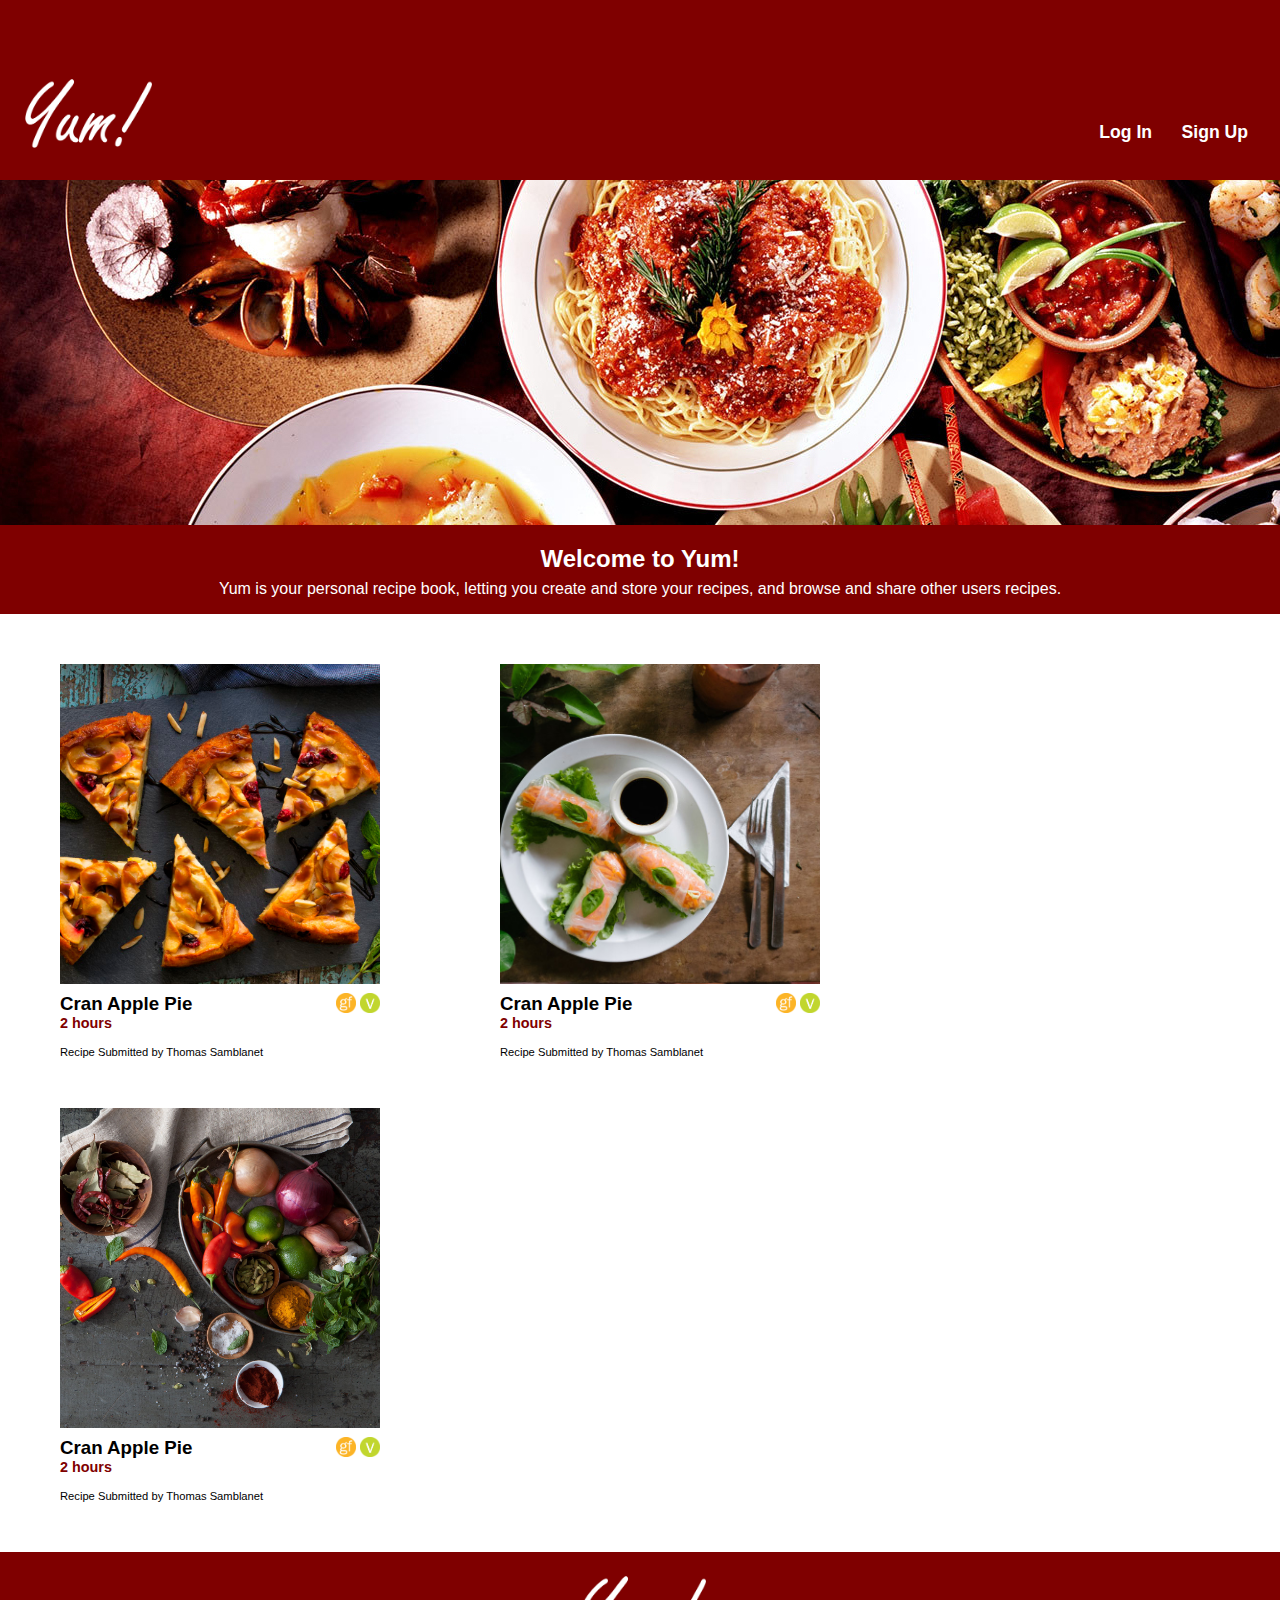
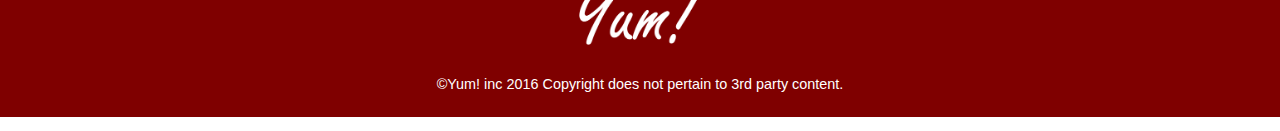
<file: index.html>
<!DOCTYPE html>
<html lang="en" xmlns="http://www.w3.org/1999/html">
<head>
    <title>Yum!</title>
    <link rel="stylesheet" type="text/css" href="style.css">
    <meta charset="UTF-8">
</head>
<body>
<div id="header">
    <img src="images/logo.png" id="logo" height="110px">
    <nav>
        <div class="navbox">
            <a href="login.html">Log In</a>
            <a href="register.html">Sign Up</a>
            </ul>
        </div>
    </nav>
</div>
<div class="body">
    <div class="colorblock"></div>
    <div class="bodyimagetest"></div>
    <div class="bodyimagetext">
        <h2>
            Welcome to Yum!
        </h2>
        <p>
            Yum is your personal recipe book, letting you create and store your recipes, and browse and share other
            users recipes.

        </p>
    </div>
    <div class="recomendedrecipes">
        <div class="homerecipe">
            <img src="images/food1.jpg" class="homerecipeimage">
            <div class="recipetext">
                <h3>Cran Apple Pie</h3>
                <div class="recipeicon">
                    <img src="images/gf.png" height="20px" width="20px">
                    <img src="images/v.png" height="20px" width="20px">
                </div>
                <div class="bodyimagetextbottom">
                    <h4>2 hours</h4>
                    <p>Recipe Submitted by Thomas Samblanet</p>
                </div>
            </div>
        </div>
        <div class="homerecipe">
            <img src="images/food3.jpg" class="homerecipeimage">
            <div class="recipetext">
                <h3>Cran Apple Pie</h3>
                <div class="recipeicon">
                    <img src="images/gf.png" height="20px" width="20px">
                    <img src="images/v.png" height="20px" width="20px">
                </div>
                <div class="bodyimagetextbottom">
                    <h4>2 hours</h4>
                    <p>Recipe Submitted by Thomas Samblanet</p>
                </div>
            </div>
        </div>
        <div class="homerecipe">
            <img src="images/food2.jpg" class="homerecipeimage">
            <div class="recipetext">
                <h3>Cran Apple Pie</h3>
                <div class="recipeicon">
                    <img src="images/gf.png" height="20px" width="20px">
                    <img src="images/v.png" height="20px" width="20px">
                </div>
                <div class="bodyimagetextbottom">
                    <h4>2 hours</h4>
                    <p>Recipe Submitted by Thomas Samblanet</p>
                </div>
            </div>
        </div>
    </div>
</div>
<div id="footer">
    <img src="images/logo.png" height="110px">
    <p>©Yum! inc 2016 Copyright does not pertain to 3rd party content.</p>
</div>

</body>
</html>
</file>
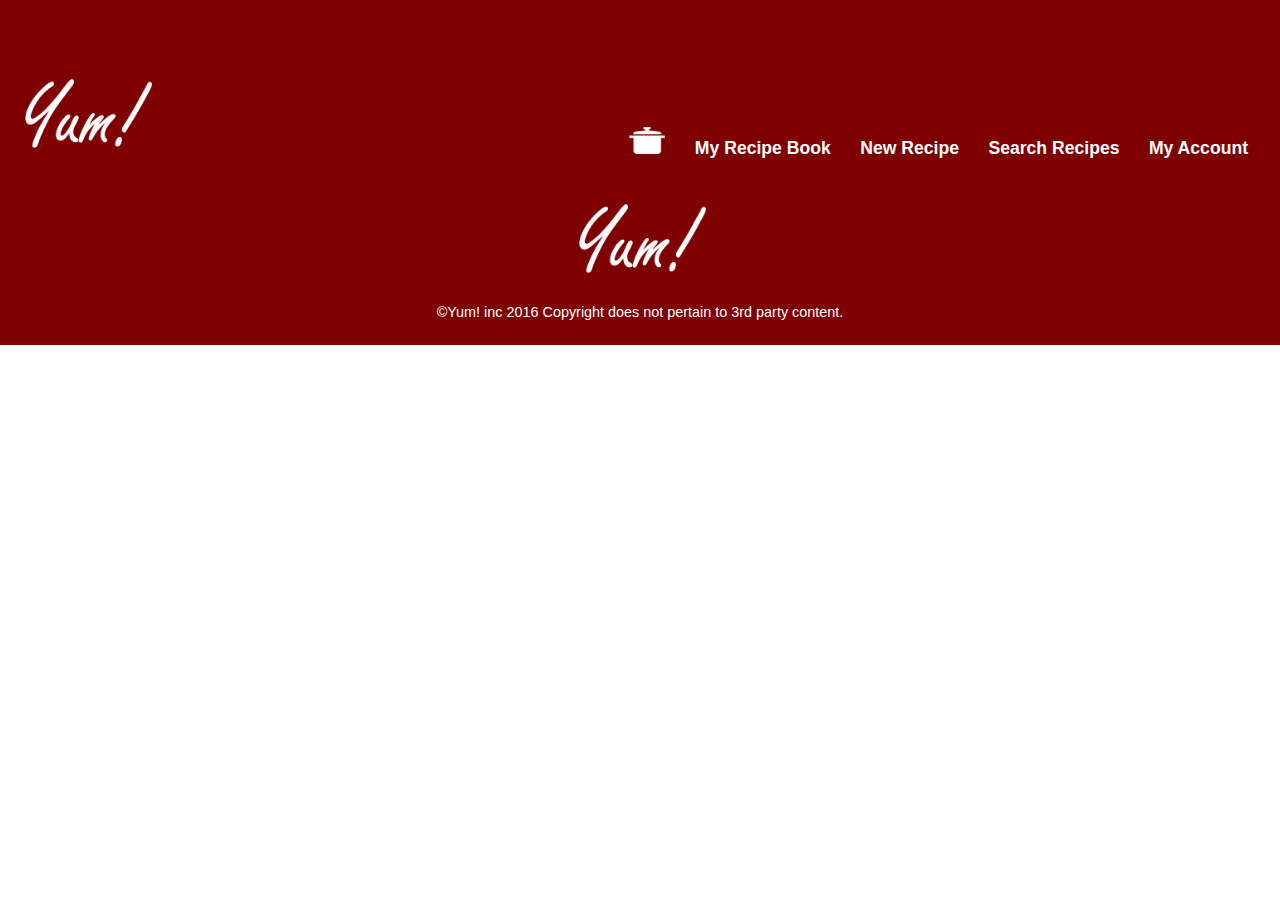
<file: account.html>
<!DOCTYPE html>
<html lang="en">
<head>
    <meta charset="UTF-8">
    <title>Yum! account</title>
    <link rel="stylesheet" type="text/css" href="style.css">
</head>
<body>
<div id="header">
    <a href="homepage.html"> <img src="images/logo.png" id="logo" height="110px"></a>
    <nav>
        <div class="navbox">
            <a href="inbox.html"><img src="images/pot-01.png" height="32 " class="pot"></a>
            <a href="recipebook.html">My Recipe Book</a>
            <a href="newrecipe.html">New Recipe</a>
            <a href="search.html">Search Recipes</a>
            <a href="account.html">My Account</a>

            </ul>
        </div>
    </nav>
</div>

<div id="footer">
    <img src="images/logo.png" height="110px">
    <p>©Yum! inc 2016 Copyright does not pertain to 3rd party content.</p>
</div>
</body>
</html>
</file>
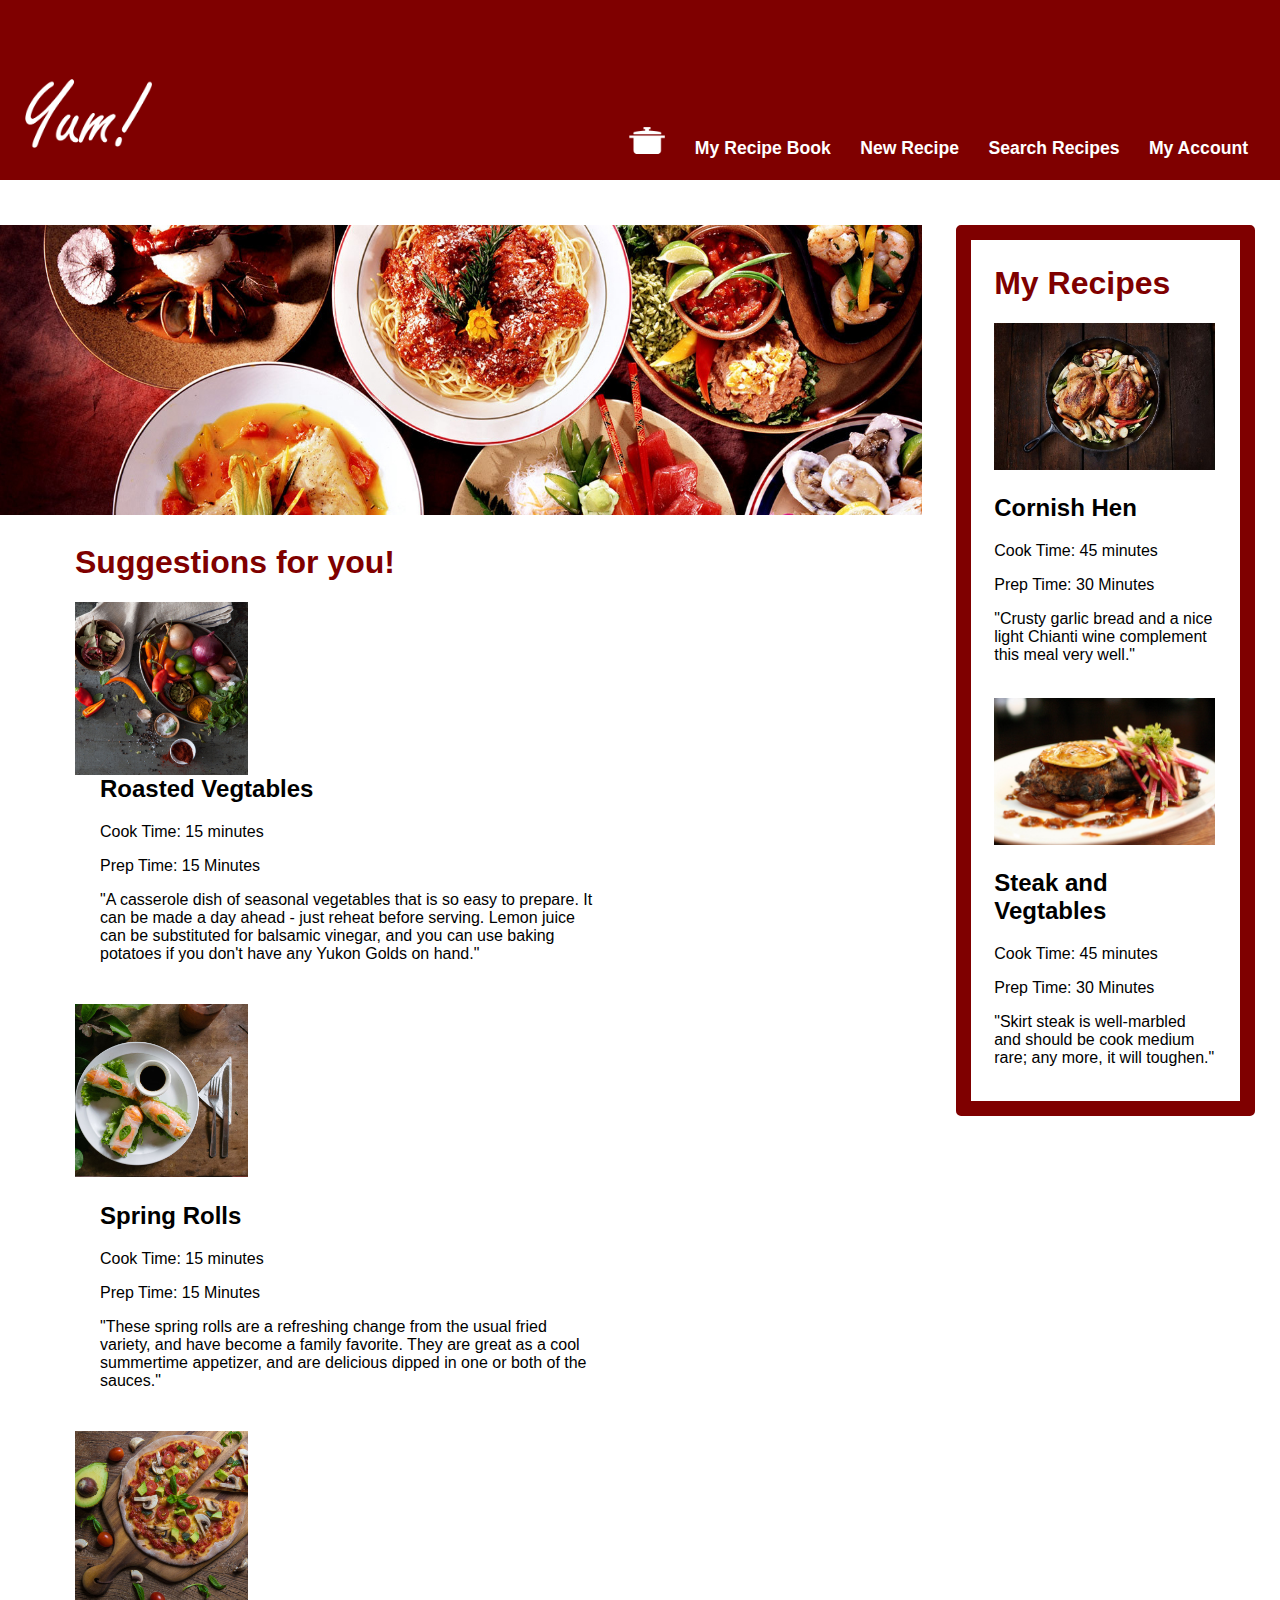
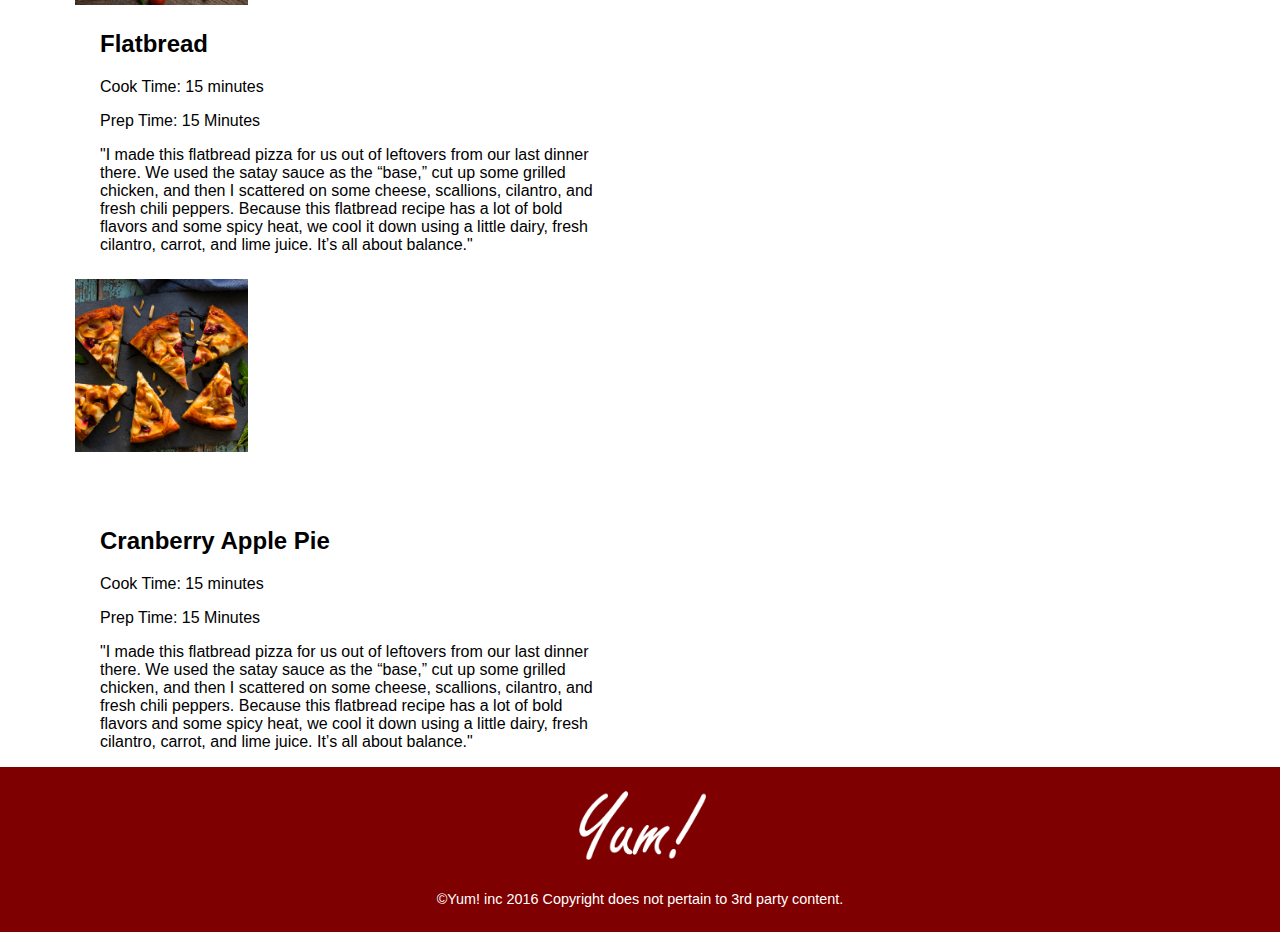
<file: homepage.html>
<!DOCTYPE html>
<html lang="en">
<head>
    <meta charset="UTF-8">
    <title>Yum! Home</title>
    <link rel="stylesheet" type="text/css" href="style.css">
</head>
<body>
<div id="header">
    <a href="homepage.html"> <img src="images/logo.png" id="logo" height="110px"></a>
    <nav>
        <div class="navbox">
            <a href="inbox.html"><img src="images/pot-01.png" height="32 " class="pot"></a>
            <a href="recipebook.html">My Recipe Book</a>
            <a href="newrecipe.html">New Recipe</a>
            <a href="search.html">Search Recipes</a>
            <a href="account.html">My Account</a>
        </div>
    </nav>
</div>

<div id="content">
    <div id="rightwrapper">
        <div id="rightwrappercontent">
            <h1>My Recipes</h1>
            <img src="images/fullfood6.jpg" width="100%">
            <h2>Cornish Hen</h2>
            <p>Cook Time: 45 minutes</p>
            <p>Prep Time: 30 Minutes</p>
            <p>"Crusty garlic bread and a nice light Chianti wine complement this meal very well."</p>
            </br>
            <img src="images/fullfood7.jpg" width="100%">
            <h2>Steak and Vegtables</h2>
            <p>Cook Time: 45 minutes</p>
            <p>Prep Time: 30 Minutes</p>
            <p>"Skirt steak is well-marbled and should be cook medium rare; any more, it will toughen."</p>
            </br>
        </div>

    </div>
    <div id="leftwrapper">
        <img src="images/homepageimage.jpg" width="120%">
        <div id="homepagecontentwrapper">
            <h1> Suggestions for you!</h1>
            <div id="section1">
            <img src="images/food2.jpg" width="25%">
            <div id="section1text">
                <h2>Roasted Vegtables</h2>
                <p>Cook Time: 15 minutes</p>
                <p>Prep Time: 15 Minutes</p>
                <p>"A casserole dish of seasonal vegetables that is so easy to prepare. It can be made a day ahead -
                    just reheat before serving. Lemon juice can be substituted for balsamic vinegar, and you can use
                    baking potatoes if you don't have any Yukon Golds on hand."</p>
            </div>
        </div>
            <div id="section2">
                <img src="images/food3.jpg" width="25%">
                <div id="section2text">
                    <h2>Spring Rolls</h2>
                    <p>Cook Time: 15 minutes</p>
                    <p>Prep Time: 15 Minutes</p>
                    <p>"These spring rolls are a refreshing change from the usual fried variety, and have become a family favorite. They are great as a cool summertime appetizer, and are delicious dipped in one or both of the sauces."</p>
                </div>
            </div>
            <div id="section3">
                <img src="images/food4.jpg" width="25%">
                <div id="section3text">
                    <h2>Flatbread</h2>
                    <p>Cook Time: 15 minutes</p>
                    <p>Prep Time: 15 Minutes</p>
                    <p>"I made this flatbread pizza for us out of leftovers from our last dinner there. We used the satay sauce as the “base,” cut up some grilled chicken, and then I scattered on some cheese, scallions, cilantro, and fresh chili peppers. Because this flatbread recipe has a lot of bold flavors and some spicy heat, we cool it down using a little dairy, fresh cilantro, carrot, and lime juice. It’s all about balance."</p>
                </div>
            </div>
            <div id="section4">
                <a href="recipe1.html"> <img src="images/food1.jpg" width="25%"></a>
                <div id="section4text">
                    <a href="recipe1.html"><h2>Cranberry Apple Pie</h2></a>
                    <p>Cook Time: 15 minutes</p>
                    <p>Prep Time: 15 Minutes</p>
                    <p>"I made this flatbread pizza for us out of leftovers from our last dinner there. We used the satay sauce as the “base,” cut up some grilled chicken, and then I scattered on some cheese, scallions, cilantro, and fresh chili peppers. Because this flatbread recipe has a lot of bold flavors and some spicy heat, we cool it down using a little dairy, fresh cilantro, carrot, and lime juice. It’s all about balance."</p>
                </div>
            </div>
        </div>
        </div>
    </div>

    </div>

    </div>


    <div id="footer">
        <img src="images/logo.png" height="110px">
        <p>©Yum! inc 2016 Copyright does not pertain to 3rd party content.</p>
    </div>
</body>
</html>
</file>
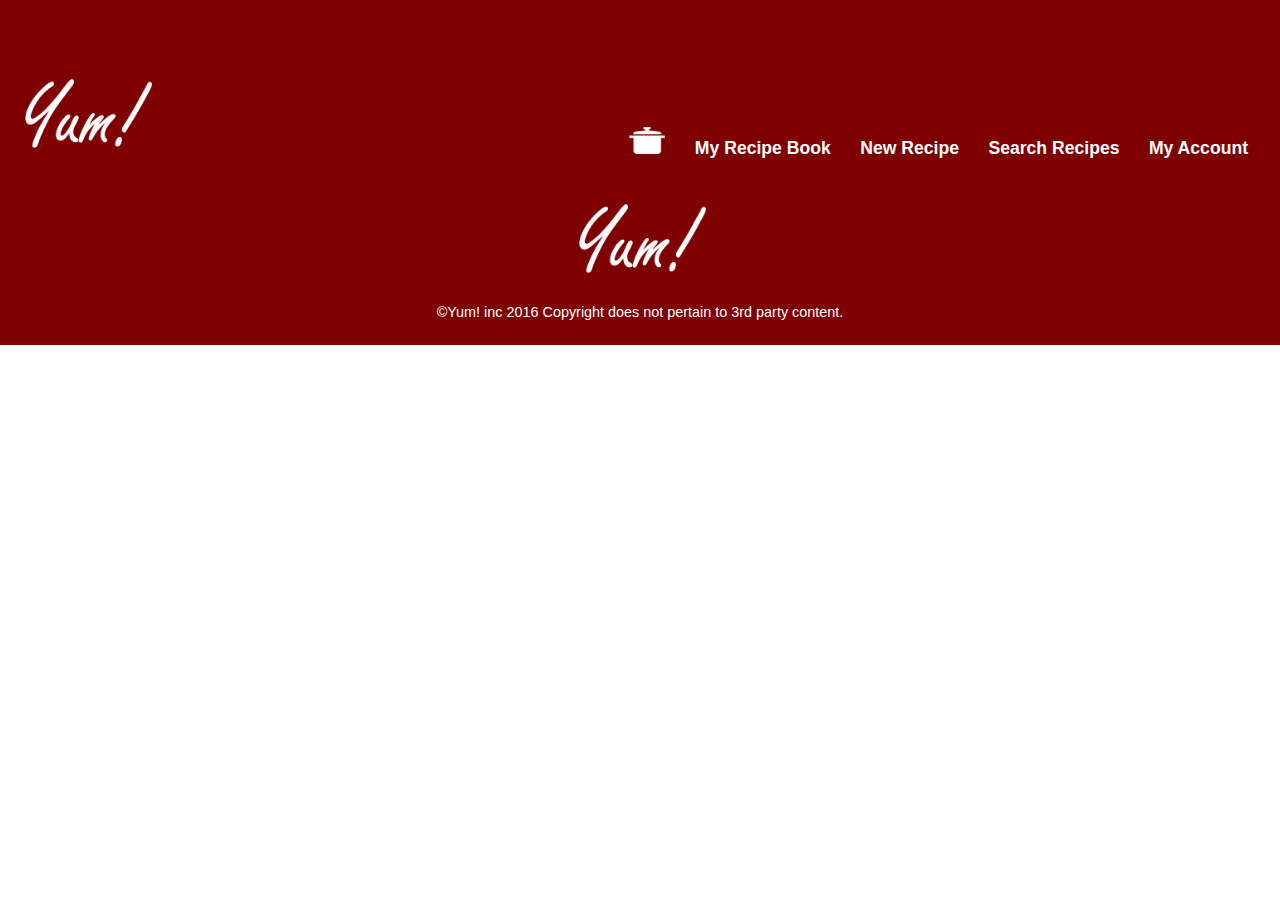
<file: inbox.html>
<!DOCTYPE html>
<html lang="en">
<head>
    <meta charset="UTF-8">
    <title>Yum! inbox</title>
    <link rel="stylesheet" type="text/css" href="style.css">
</head>
<body>
<div id="header">
    <a href="homepage.html"> <img src="images/logo.png" id="logo" height="110px"></a>
    <nav>
        <div class="navbox">
            <a href="inbox.html"><img src="images/pot-01.png" height="32 " class="pot"></a>
            <a href="recipebook.html">My Recipe Book</a>
            <a href="newrecipe.html">New Recipe</a>
            <a href="search.html">Search Recipes</a>
            <a href="account.html">My Account</a>

            </ul>
        </div>
    </nav>
</div>

<div id="footer">
    <img src="images/logo.png" height="110px">
    <p>©Yum! inc 2016 Copyright does not pertain to 3rd party content.</p>
</div>
</body>
</html>
</file>
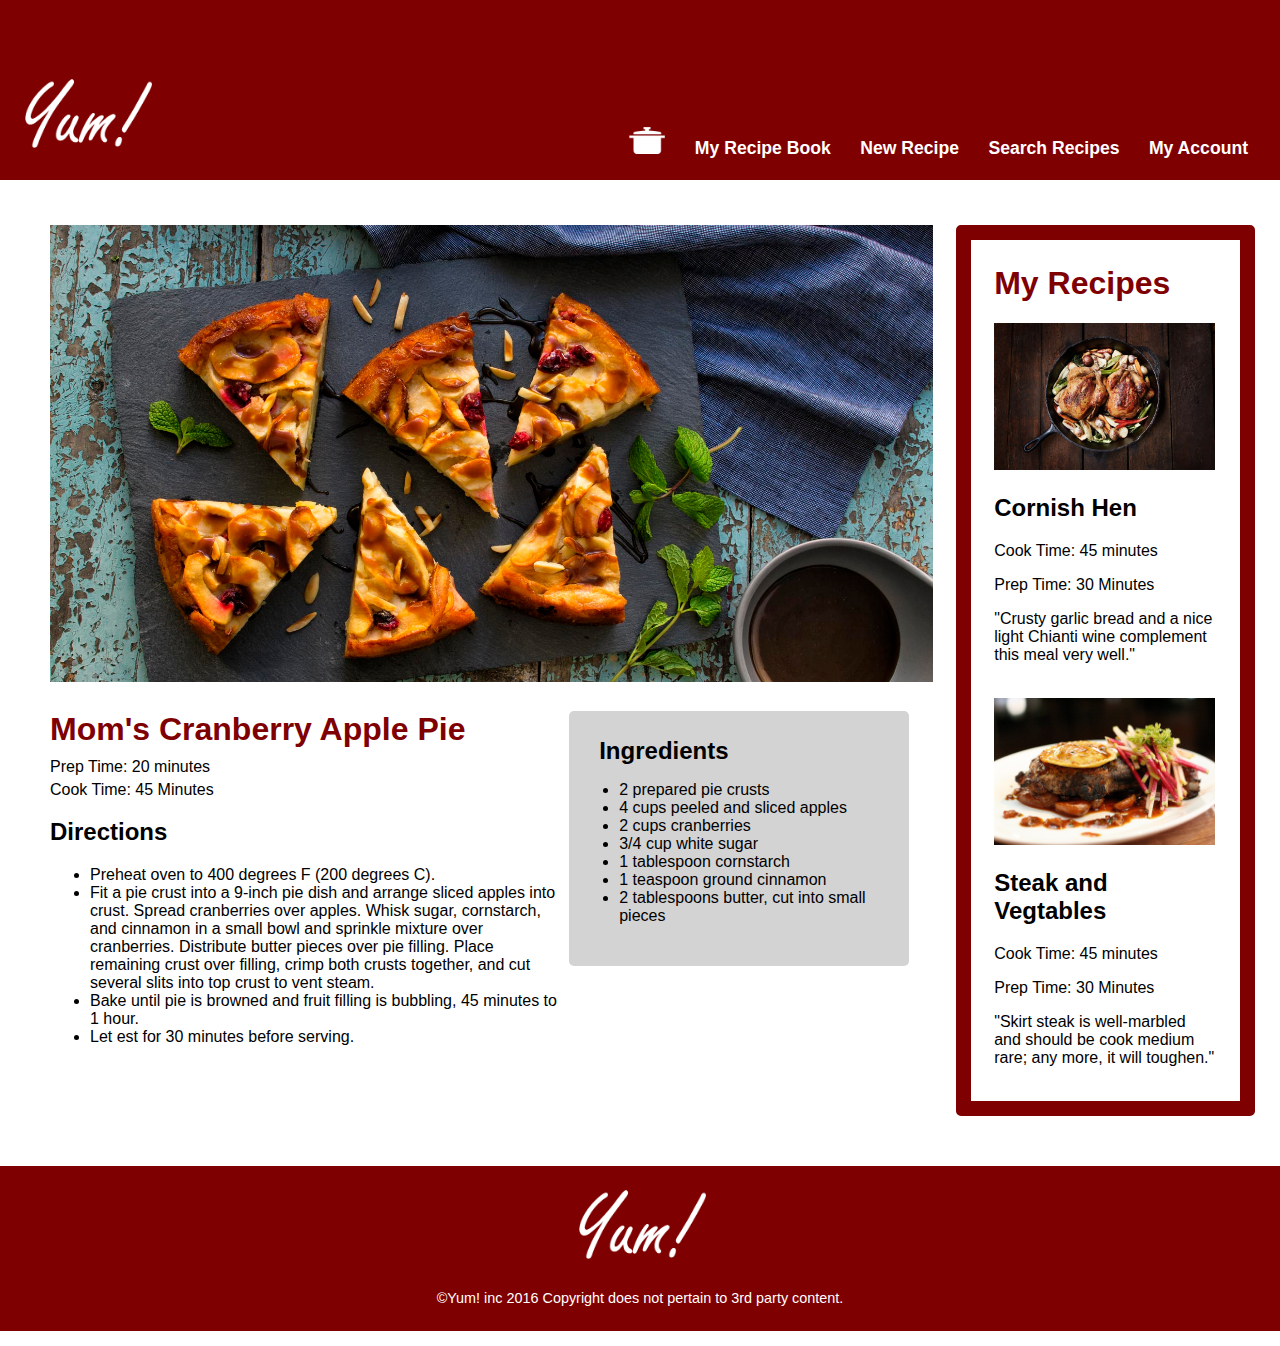
<file: recipe1.html>
<!DOCTYPE html>
<html lang="en">
<head>
    <meta charset="UTF-8">
    <title>Your Recipe 1</title>
    <link rel="stylesheet" type="text/css" href="style.css">
</head>
<body>
<div id="header">
    <a href="homepage.html"> <img src="images/logo.png" id="logo" height="110px"></a>
    <nav>
        <div class="navbox">
            <a href="inbox.html"><img src="images/pot-01.png" height="32 " class="pot"></a>
            <a href="recipebook.html">My Recipe Book</a>
            <a href="newrecipe.html">New Recipe</a>
            <a href="search.html">Search Recipes</a>
            <a href="account.html">My Account</a>
        </div>
    </nav>
</div>
<div id="content">
    <div id="rightwrapper">
        <div id="rightwrappercontent">
            <h1>My Recipes</h1>
            <img src="images/fullfood6.jpg" width="100%">
            <h2>Cornish Hen</h2>
            <p>Cook Time: 45 minutes</p>
            <p>Prep Time: 30 Minutes</p>
            <p>"Crusty garlic bread and a nice light Chianti wine complement this meal very well."</p>
            </br>
            <img src="images/fullfood7.jpg" width="100%">
            <h2>Steak and Vegtables</h2>
            <p>Cook Time: 45 minutes</p>
            <p>Prep Time: 30 Minutes</p>
            <p>"Skirt steak is well-marbled and should be cook medium rare; any more, it will toughen."</p>
            </br>
        </div>

    </div>
    <div id="recipecontent">
        <img src="images/fullfood1.jpg" width="100%">
    </div>
    <div id="ingredients">
        <p>
        <h2>Ingredients</h2>
        <ul>
        <li>2 prepared pie crusts</li>
        <li>4 cups peeled and sliced apples</li>
        <li>2 cups cranberries</li>
        <li>3/4 cup white sugar</li>
        <li>1 tablespoon cornstarch</li>
        <li>1 teaspoon ground cinnamon</li>
        <li>2 tablespoons butter, cut into small pieces</li>
        </ul>
    </p>
    </div>
    <div id="recipetext">
        <h1>Mom's Cranberry Apple Pie</h1>
        <p>Prep Time: 20 minutes</p>
        <p>Cook Time: 45 Minutes</p>
        <h2>Directions</h2>
        <ul>
            <li>Preheat oven to 400 degrees F (200 degrees C).</li>
            <li>Fit a pie crust into a 9-inch pie dish and arrange sliced apples into crust. Spread cranberries over apples. Whisk sugar, cornstarch, and cinnamon in a small bowl and sprinkle mixture over cranberries. Distribute butter pieces over pie filling. Place remaining crust over filling, crimp both crusts together, and cut several slits into top crust to vent steam.</li>
            <li>Bake until pie is browned and fruit filling is bubbling, 45 minutes to 1 hour.</li>
            <li>Let est for 30 minutes before serving.</li>
            </ul>
    </div>






<div id="footer">
    <img src="images/logo.png" height="110px">
    <p>©Yum! inc 2016 Copyright does not pertain to 3rd party content.</p>
</div>
</body>
</html>
</file>
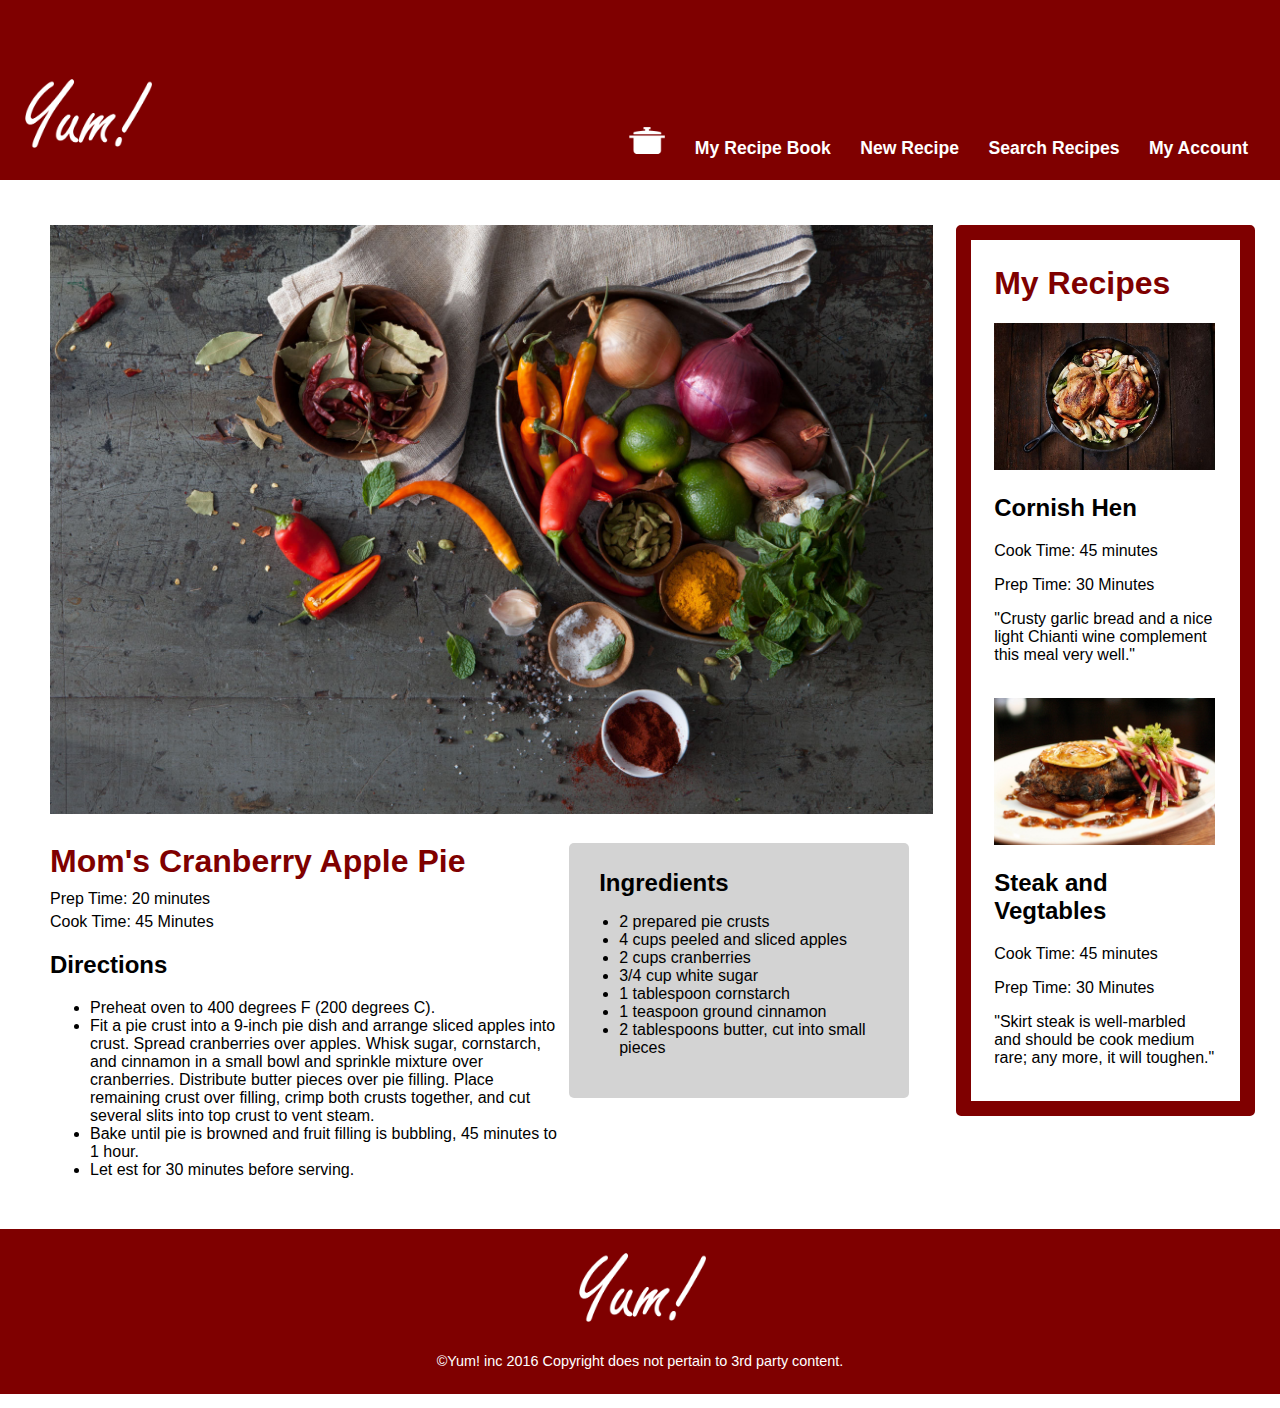
<file: recipe2.html>
<!DOCTYPE html>
<html lang="en">
<head>
    <meta charset="UTF-8">
    <title>Your Recipe 1</title>
    <link rel="stylesheet" type="text/css" href="style.css">
</head>
<body>
<div id="header">
    <a href="homepage.html"> <img src="images/logo.png" id="logo" height="110px"></a>
    <nav>
        <div class="navbox">
            <a href="inbox.html"><img src="images/pot-01.png" height="32 " class="pot"></a>
            <a href="recipebook.html">My Recipe Book</a>
            <a href="newrecipe.html">New Recipe</a>
            <a href="search.html">Search Recipes</a>
            <a href="account.html">My Account</a>
        </div>
    </nav>
</div>
<div id="content">
    <div id="rightwrapper">
        <div id="rightwrappercontent">
            <h1>My Recipes</h1>
            <img src="images/fullfood6.jpg" width="100%">
            <h2>Cornish Hen</h2>
            <p>Cook Time: 45 minutes</p>
            <p>Prep Time: 30 Minutes</p>
            <p>"Crusty garlic bread and a nice light Chianti wine complement this meal very well."</p>
            </br>
            <img src="images/fullfood7.jpg" width="100%">
            <h2>Steak and Vegtables</h2>
            <p>Cook Time: 45 minutes</p>
            <p>Prep Time: 30 Minutes</p>
            <p>"Skirt steak is well-marbled and should be cook medium rare; any more, it will toughen."</p>
            </br>
        </div>

    </div>
    <div id="recipecontent">
        <img src="images/fullfood2.jpg" width="100%">
    </div>
    <div id="ingredients">
        <p>
        <h2>Ingredients</h2>
        <ul>
            <li>2 prepared pie crusts</li>
            <li>4 cups peeled and sliced apples</li>
            <li>2 cups cranberries</li>
            <li>3/4 cup white sugar</li>
            <li>1 tablespoon cornstarch</li>
            <li>1 teaspoon ground cinnamon</li>
            <li>2 tablespoons butter, cut into small pieces</li>
        </ul>
        </p>
    </div>
    <div id="recipetext">
        <h1>Mom's Cranberry Apple Pie</h1>
        <p>Prep Time: 20 minutes</p>
        <p>Cook Time: 45 Minutes</p>
        <h2>Directions</h2>
        <ul>
            <li>Preheat oven to 400 degrees F (200 degrees C).</li>
            <li>Fit a pie crust into a 9-inch pie dish and arrange sliced apples into crust. Spread cranberries over apples. Whisk sugar, cornstarch, and cinnamon in a small bowl and sprinkle mixture over cranberries. Distribute butter pieces over pie filling. Place remaining crust over filling, crimp both crusts together, and cut several slits into top crust to vent steam.</li>
            <li>Bake until pie is browned and fruit filling is bubbling, 45 minutes to 1 hour.</li>
            <li>Let est for 30 minutes before serving.</li>
        </ul>
    </div>






    <div id="footer">
        <img src="images/logo.png" height="110px">
        <p>©Yum! inc 2016 Copyright does not pertain to 3rd party content.</p>
    </div>
</body>
</html>
</file>
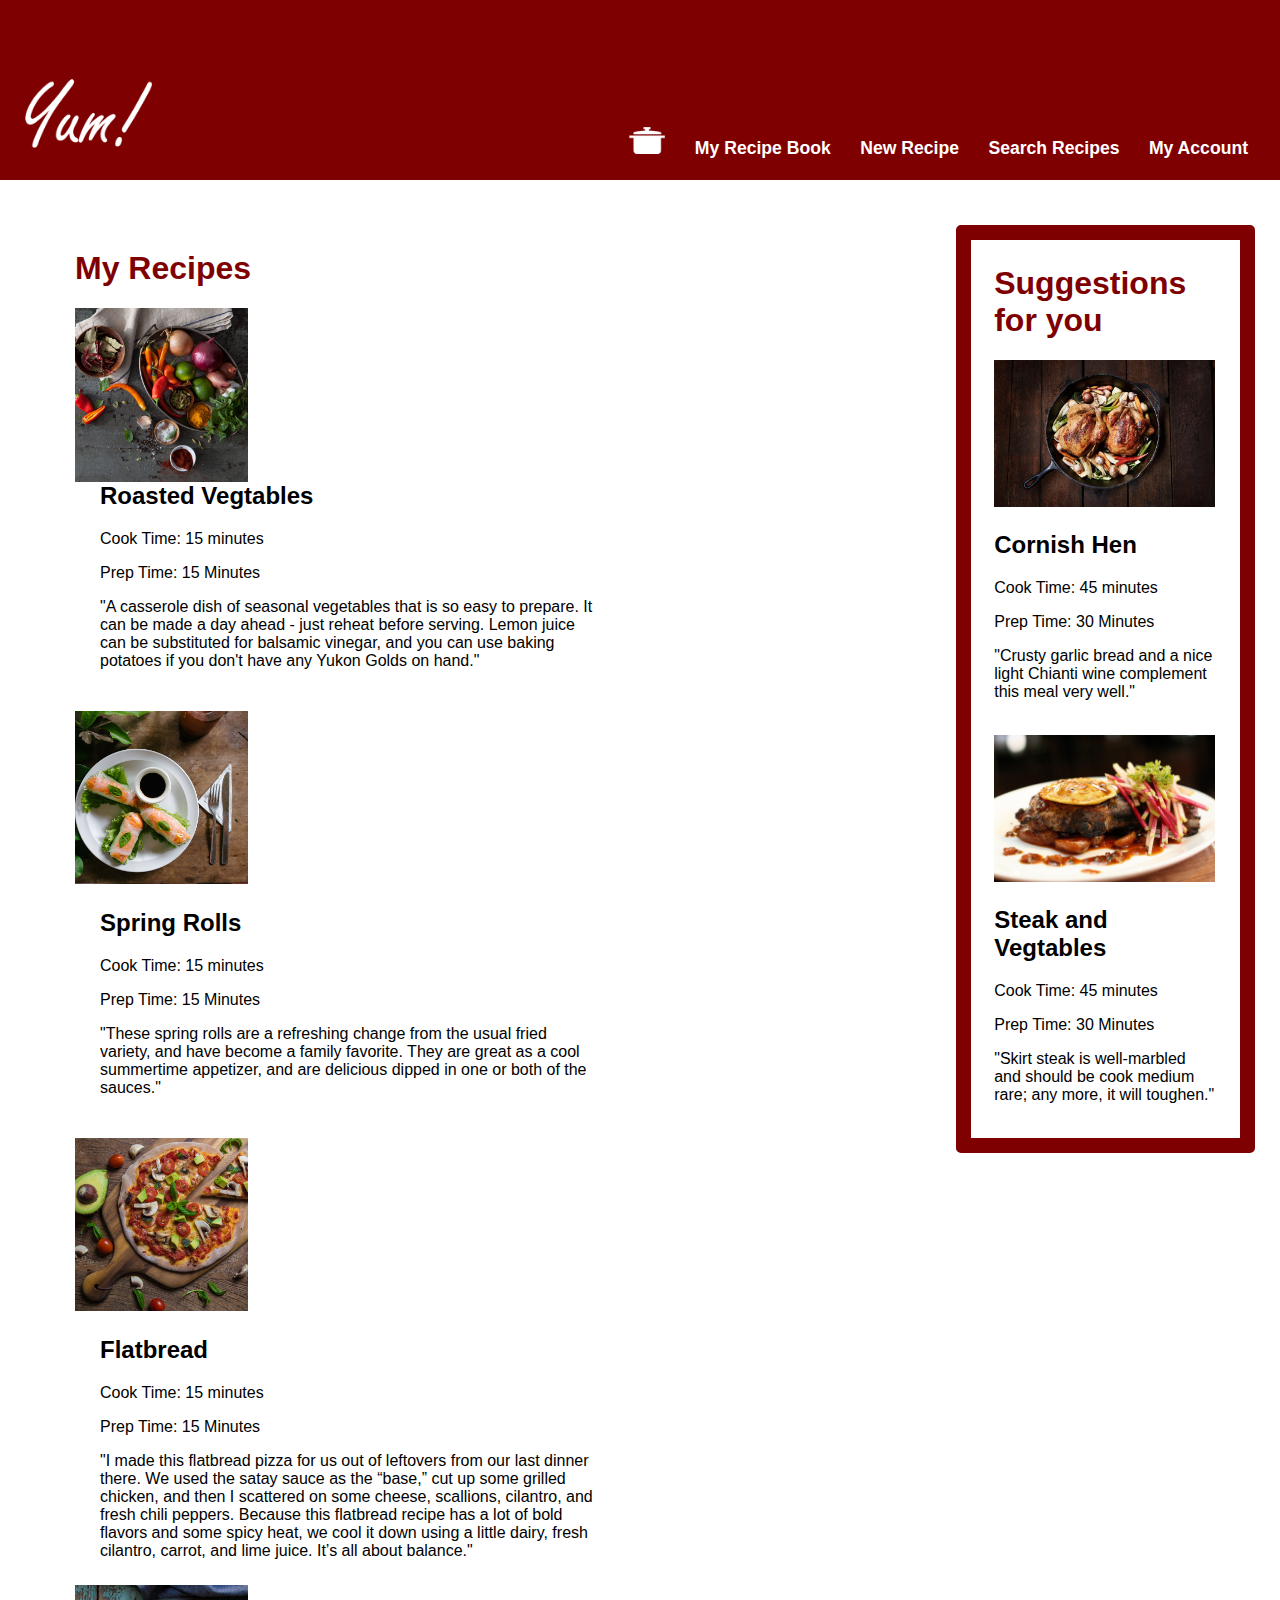
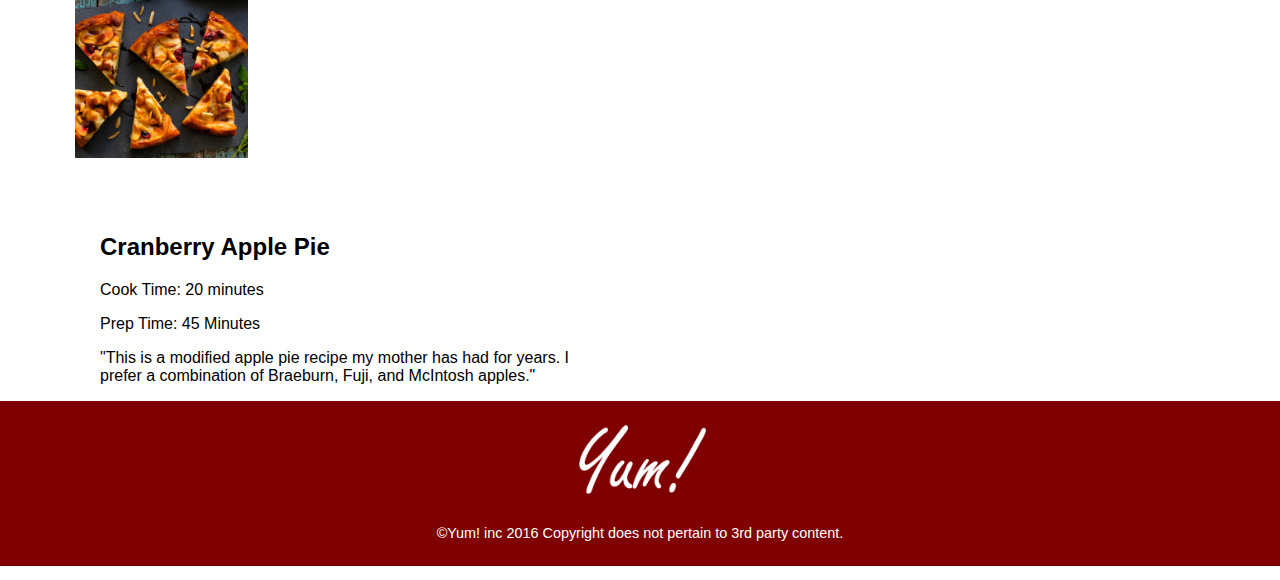
<file: recipebook.html>
<!DOCTYPE html>
<html lang="en">
<head>
    <meta charset="UTF-8">
    <title>Yum! Recipe Book</title>
    <link rel="stylesheet" type="text/css" href="style.css">
</head>
<body>
<div id="header">
    <a href="homepage.html"> <img src="images/logo.png" id="logo" height="110px"></a>
    <nav>
        <div class="navbox">
            <a href="inbox.html"><img src="images/pot-01.png" height="32 " class="pot"></a>
            <a href="recipebook.html">My Recipe Book</a>
            <a href="newrecipe.html">New Recipe</a>
            <a href="search.html">Search Recipes</a>
            <a href="account.html">My Account</a>

            </ul>
        </div>
    </nav>
</div>
<div id="content">
    <div id="rightwrapper">
        <div id="rightwrappercontent">
            <h1>Suggestions for you</h1>
            <img src="images/fullfood6.jpg" width="100%">
            <h2>Cornish Hen</h2>
            <p>Cook Time: 45 minutes</p>
            <p>Prep Time: 30 Minutes</p>
            <p>"Crusty garlic bread and a nice light Chianti wine complement this meal very well."</p>
            </br>
            <img src="images/fullfood7.jpg" width="100%">
            <h2>Steak and Vegtables</h2>
            <p>Cook Time: 45 minutes</p>
            <p>Prep Time: 30 Minutes</p>
            <p>"Skirt steak is well-marbled and should be cook medium rare; any more, it will toughen."</p>
            </br>
        </div>

    </div>
    <div id="leftwrapper">
        <div id="homepagecontentwrapper">
            <h1> My Recipes</h1>
            <div id="section1">
                <img src="images/food2.jpg" width="25%">
                <div id="section1text">
                    <h2>Roasted Vegtables</h2>
                    <p>Cook Time: 15 minutes</p>
                    <p>Prep Time: 15 Minutes</p>
                    <p>"A casserole dish of seasonal vegetables that is so easy to prepare. It can be made a day ahead -
                        just reheat before serving. Lemon juice can be substituted for balsamic vinegar, and you can use
                        baking potatoes if you don't have any Yukon Golds on hand."</p>
                </div>
            </div>
            <div id="section2">
                <img src="images/food3.jpg" width="25%">
                <div id="section2text">
                    <h2>Spring Rolls</h2>
                    <p>Cook Time: 15 minutes</p>
                    <p>Prep Time: 15 Minutes</p>
                    <p>"These spring rolls are a refreshing change from the usual fried variety, and have become a family favorite. They are great as a cool summertime appetizer, and are delicious dipped in one or both of the sauces."</p>
                </div>
            </div>
            <div id="section3">
            <img src="images/food4.jpg" width="25%">
            <div id="section3text">
                <h2>Flatbread</h2>
                <p>Cook Time: 15 minutes</p>
                <p>Prep Time: 15 Minutes</p>
                <p>"I made this flatbread pizza for us out of leftovers from our last dinner there. We used the satay sauce as the “base,” cut up some grilled chicken, and then I scattered on some cheese, scallions, cilantro, and fresh chili peppers. Because this flatbread recipe has a lot of bold flavors and some spicy heat, we cool it down using a little dairy, fresh cilantro, carrot, and lime juice. It’s all about balance."</p>
            </div>
        </div>
            <div id="section4">
                <a href="recipe1.html"> <img src="images/food1.jpg" width="25%"></a>
                <div id="section4text">
                    <a href="recipe1.html"><h2>Cranberry Apple Pie</h2></a>
                    <p>Cook Time: 20 minutes</p>
                    <p>Prep Time: 45 Minutes</p>
                    <p>"This is a modified apple pie recipe my mother has had for years. I prefer a combination of Braeburn, Fuji, and McIntosh apples."</p>
                </div>
            </div>
        </div>
    </div>
</div>

</div>

</div>


<div id="footer">
    <img src="images/logo.png" height="110px">
    <p>©Yum! inc 2016 Copyright does not pertain to 3rd party content.</p>
</div>
</body>
</html>
</file>
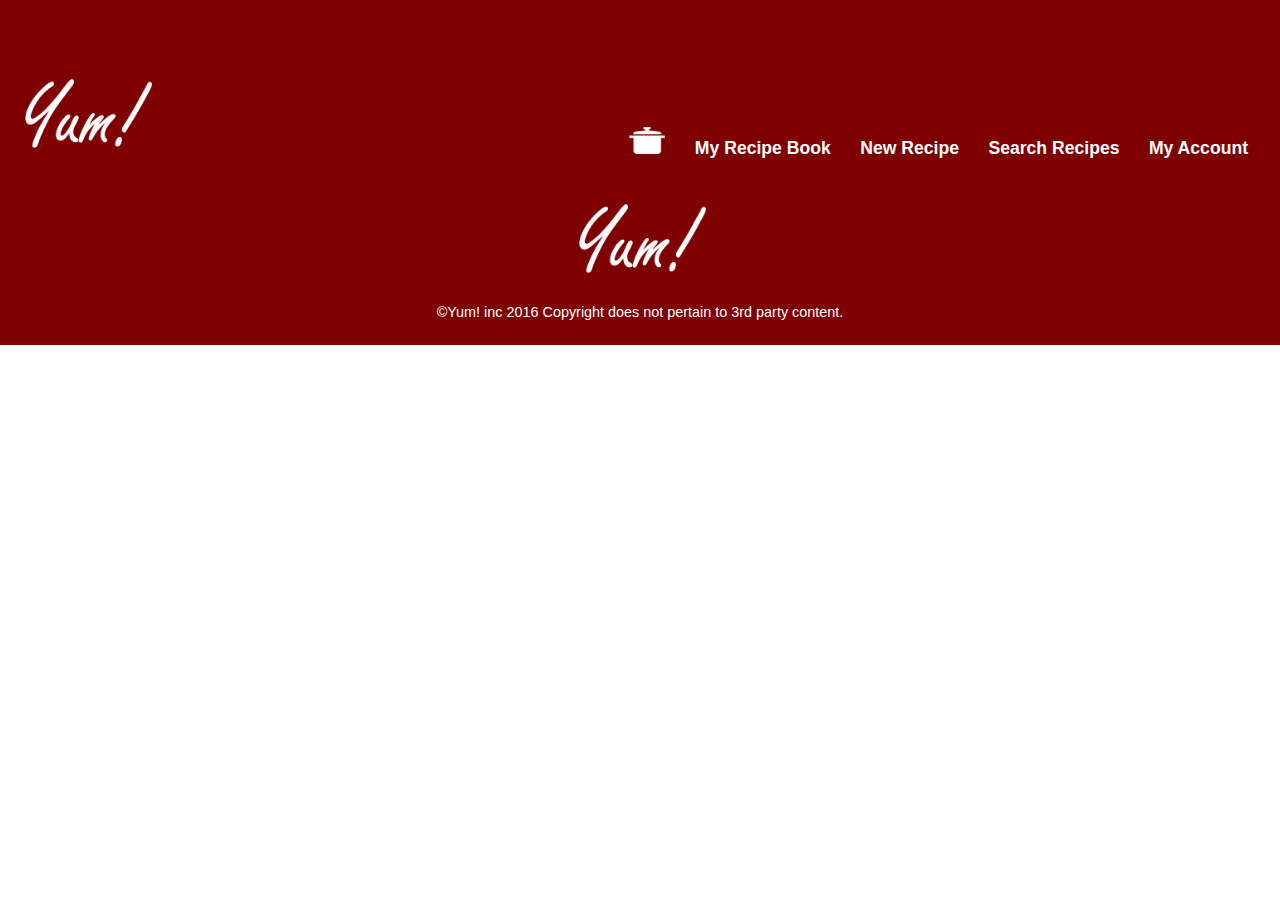
<file: search.html>
<!DOCTYPE html>
<html lang="en">
<head>
    <meta charset="UTF-8">
    <title>Yum! search</title>
    <link rel="stylesheet" type="text/css" href="style.css">
</head>
<body>
<div id="header">
    <a href="homepage.html"> <img src="images/logo.png" id="logo" height="110px"></a>
    <nav>
        <div class="navbox">
            <a href="inbox.html"><img src="images/pot-01.png" height="32 " class="pot"></a>
            <a href="recipebook.html">My Recipe Book</a>
            <a href="newrecipe.html">New Recipe</a>
            <a href="search.html">Search Recipes</a>
            <a href="account.html">My Account</a>

            </ul>
        </div>
    </nav>
</div>

<div id="footer">
    <img src="images/logo.png" height="110px">
    <p>©Yum! inc 2016 Copyright does not pertain to 3rd party content.</p>
</div>
</body>
</html>
</file>
<file: style.css>
body{
    margin: 0px;
    padding: 0px;
    font-family: "Franklin Gothic Book", sans-serif;
}
#header {
    float: left;
    margin: 0px 0px 0px 0px;
    padding: 0px 0px 0px 0px;
    background-color: #7f0000;
    width: 100%;
    height: 180px;
}
#logo {
    margin-left: 20px;
    margin-top: 65px;
    float: left;
}
.navbox {
    font-weight: bold;
    margin-top: 115px;
    float: right;
    color: white;
    padding: 7px;
    padding-right: 25px;
    clear:right;
}
.navbox a:link {
    text-decoration: none;
    color: white;
    padding-left: 18px;
    padding-right: 7px;
    font-size: 1.1em;
}
.navbox a:visited {
    text-decoration: none;
    color: white;
}
.bodyimage{
    position: relative;
}
.bodyimagetest { background: url(images/bodyimage.jpg);
    clear: left;
    height: 434px;
    width: 100%;
}
.bodyimagetext{
    position: absolute;
    top: 525px;
    left: 0;
    width: 100%;
    color: white;
    background-color: #7f0000;
    text-align: center;
}
.bodyimagetext h2 {
    margin-bottom: 0px;
}
.bodyimagetext p {
    margin-top: 7px;
}
.recomendedrecipes{
    margin: auto;
    padding-top: 50px;
    padding-bottom: 50px;
    width: 100%;
}
.homerecipe {
    width: 25%;
    float: left;
    padding-right: 60px;
    padding-left: 60px;
    margin-bottom: 50px;
}
.homerecipeimage{
    width: 100%;
    padding-bottom: 5px;
}
.homerecipe h3 {
    float: left;
    margin-top: 0px;
    margin-bottom: 0px;
}
.recipeicon {
    float: right;
}
.bodyimagetextbottom{
    float: left;
    clear: left;
}
.bodyimagetextbottom h4 {
    font-size: .9em;
    margin-top: 0px;
    margin-bottom: 2px;
}
.bodyimagetextbottom p{
    margin: 0px;
    margin-top: 15px;
    font-size: .7em;
}
#footer {
    background-color: #7f0000;
    margin: auto;
    width: 100%;
    text-align: center;
    clear: both;
    padding-top: 10px;
}
#footer p{
    clear: left;
    color: white;
    margin-top: 0px;
    padding-bottom: 25px;
    font-size: .9em;
}
.pot:hover {
    content: url(images/potopen-01.png);
}
#addrecipe{
    clear: left;
    margin: auto;
    width: 800px;
    padding: 25px;
    padding-top: 50px;
}
form{
    border: solid 1px #7f0000;
    padding-left: 25px;
    padding-right: 25px;
    padding-top: 25px;
    padding-bottom: 25px;
}
h4 {
    color: #7f0000;
    margin-top: 5px;
    margin-bottom: 10px;
}
.field {
    height: 30px;
    width: 99%;
    font-size: 1em;
    padding-left: 5px;
}
#recipeintroduction{
    font-size: 1em;
    padding: 5px;
    font-family: "Franklin Gothic Book", sans-serif ;
    width: 99%;
}
h1 {
    color: #7f0000;
    margin-top: 0px;
}
.fieldsmall{
    height: 30px;
    padding-left: 5px;
    font-size: 1em;
    width: 25%;
}
#spacewithline {
    margin-top: 40px;
    height:25px;
    border-top: solid 1px grey;
}

#post_button{
    margin: auto;
    text-align: center;
    width: 175px;
    height: 35px;
    background-color: #7f0000;
    border: none;
    color: white;
    border-radius: 5px;
    font-size: 1.2em;
    cursor: pointer;
    margin-top: 25px;
    margin-bottom: 50px;
}

.addfield {
    margin: auto;
    text-align: center;
    width: 175px;
    height: 35px;
    background-color: #7f0000;
    border: none;
    color: white;
    border-radius: 5px;
    font-size: 1.2em;
    cursor: pointer;
    margin-top: 25px;
}
#leftwrapper {
    float: left;
    display: inline;
    width: 60%;
}
#content{
    padding-top: 225px;
    width: 100%;
}
#homepagecontentwrapper{
    padding-left: 75px;
    padding-top: 25px;
    padding-bottom: 50px;
}
#section1 img{
    float: left;
}
#section1text {
    width: 72%;
    float: left;
    padding-left: 25px;
}
#section1 h2 {
    margin-top: 0px;
}
#section2 img{
    clear: left;
    float: left;
    padding-top: 25px;
}
#section2text {
    padding-top: 25px;
    width: 72%;
    float: left;
    padding-left: 25px;
}
#section2 h2 {
    margin-top: 0px;
}
#section3 img{
     clear: left;
     float: left;
     padding-top: 25px;
 }
#section3text {
    padding-top: 25px;
    width: 72%;
    float: left;
    padding-left: 25px;
}
#section3 p:last-child{
    margin-bottom: 0px;

}
#section3 h2 {
    margin-top: 0px;
}
#section4 img{
    clear: left;
    float: left;
    padding-top: 25px;
    padding-bottom: 50px;
}
#section4text {
    padding-top: 25px;
    width: 72%;
    float: left;
    padding-left: 25px;
}
#section4 h2 {
    margin-top: 0px;
}
#rightwrapper {
    background-color: white;
    float: right;
    width: 21%;
    height: auto;
    display: inline;
    margin-right: 25px;
    border-radius: 5px;
    border: solid #7f0000 15px;
    margin-bottom: 50px;
}

#rightwrappercontent {
    margin-top: 25px;
margin-left: 23px;
    margin-right: 25px;
}
.greyrule {
    border-bottom: solid grey 1px;
}
#recipecontent {
    width: 69%;
    float: left;
    padding-left: 50px;
}
#recipetext {
    margin-top: 25px;
    width: 40%;
    float: left;
    padding-left: 50px;
}
#ingredients {
    float: right;
    width: 25%;
    background-color: lightgrey;
    border-radius: 5px;
    margin-right: 47px;
    margin-top: 25px;
    padding: 10px;
    padding-top: 10px;
    padding-bottom: 25px;
}
#ingredients h2{
    margin-top: 0px;
    padding-left: 20px;
    margin-bottom: 0px;
}
#recipetext p{
    margin-top: 0px;
    margin-bottom: 5px;
}
#recipetext h1 {
    margin-bottom: 10px;
}
a:link {
     text-decoration: none;
     color: black;
 }
a:visited {
    text-decoration: none;
    color: black;
}
#recipetext li:last-child{
    margin-bottom: 50px;
}
</file>
